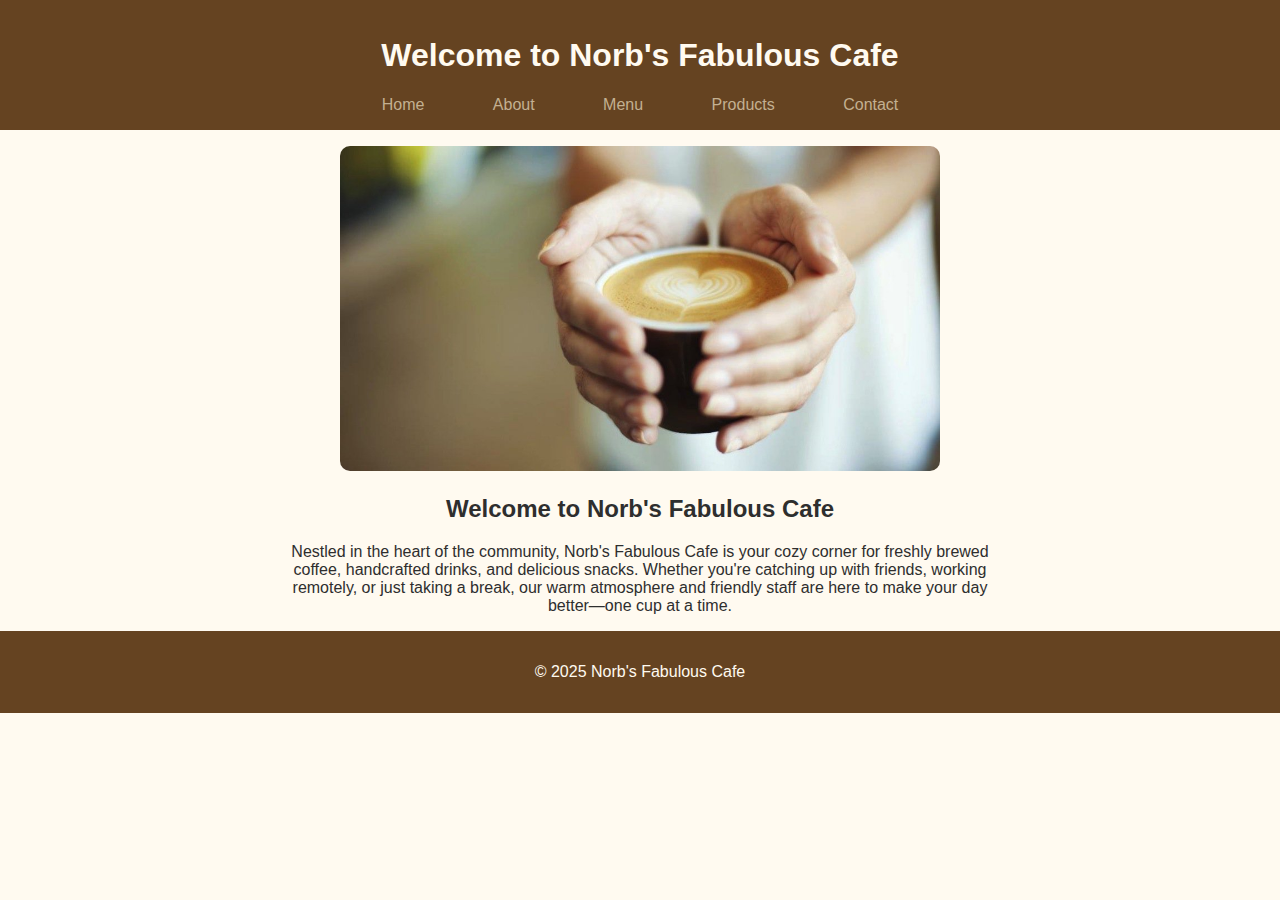
<file: index.html>
<!DOCTYPE html>
<html lang="en">
<head>
  <meta charset="UTF-8" />
  <meta name="viewport" content="width=device-width, initial-scale=1.0" />
  <title>Local Business Cafe</title>
  <link rel="stylesheet" href="css/style.css" />
</head>
<body>
  <header>
    <h1>Welcome to Norb's Fabulous Cafe</h1>
    <nav>
      <a href="index.html">Home</a>
      <a href="about.html">About</a>
      <a href="category.html">Menu</a>
      <a href="products.html">Products</a>
      <a href="contact.html">Contact</a>
    </nav>
  </header>
  <main>
    <section class="welcome">
      <img src="image/1.jpg" alt="Cup of coffee with heart latte art" style="width:100%; max-width:600px; border-radius:10px; display:block; margin:auto;" />
      <h2 style="text-align:center; margin-top:1em;">Welcome to Norb's Fabulous Cafe</h2>
      <p style="text-align:center; max-width:700px; margin:auto;">
    Nestled in the heart of the community, Norb's Fabulous Cafe is your cozy corner for freshly brewed coffee, handcrafted drinks, and delicious snacks. Whether you're catching up with friends, working remotely, or just taking a break, our warm atmosphere and friendly staff are here to make your day better—one cup at a time.
  </p>
</section>
  </main>
  <footer>
    <p>&copy; 2025 Norb's Fabulous Cafe </p>
  </footer>
  <script src="js/script.js"></script>
</body>
</html>
</file>
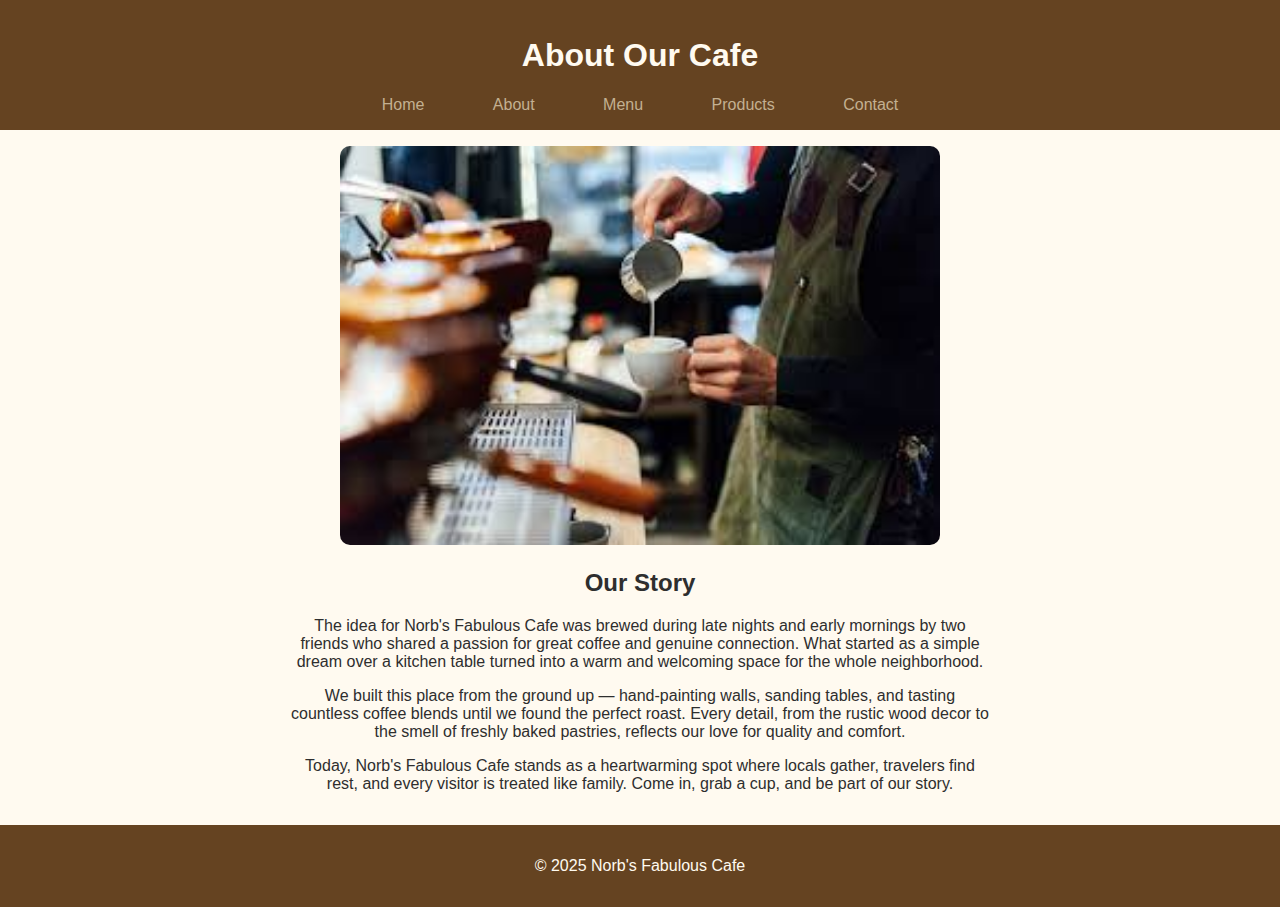
<file: about.html>
<!DOCTYPE html>
<html lang="en">
<head>
  <meta charset="UTF-8" >
  <meta name="viewport" content="width=device-width, initial-scale=1.0" >
  <title>About Us - Norb's Fabulous Cafe</title>
  <link rel="stylesheet" href="css/style.css" >
</head>
<body>
  <header>
    <h1>About Our Cafe</h1>
    <nav>
      <a href="index.html">Home</a>
      <a href="about.html">About</a>
      <a href="category.html">Menu</a>
      <a href="products.html">Products</a>
      <a href="contact.html">Contact</a>
    </nav>
  </header>
  <main>
  <section class="about">
    <img src="image/5.jpeg" alt="Barista" style="width:100%; max-width:600px; border-radius:10px; display:block; margin:auto;" >
    <h2 style="text-align:center; margin-top:1em;">Our Story</h2>
    <p style="text-align:center; max-width:700px; margin:1em auto;">
      The idea for Norb's Fabulous Cafe was brewed during late nights and early mornings by two friends who shared a passion for great coffee and genuine connection. What started as a simple dream over a kitchen table turned into a warm and welcoming space for the whole neighborhood.
    </p>
    <p style="text-align:center; max-width:700px; margin:1em auto;">
      We built this place from the ground up — hand-painting walls, sanding tables, and tasting countless coffee blends until we found the perfect roast. Every detail, from the rustic wood decor to the smell of freshly baked pastries, reflects our love for quality and comfort.
    </p>
    <p style="text-align:center; max-width:700px; margin:1em auto;">
      Today, Norb's Fabulous Cafe stands as a heartwarming spot where locals gather, travelers find rest, and every visitor is treated like family. Come in, grab a cup, and be part of our story.
    </p>
  </section>
</main>
  <footer>
    <p>&copy; 2025 Norb's Fabulous Cafe</p>
  </footer>
</body>
</html>
</file>
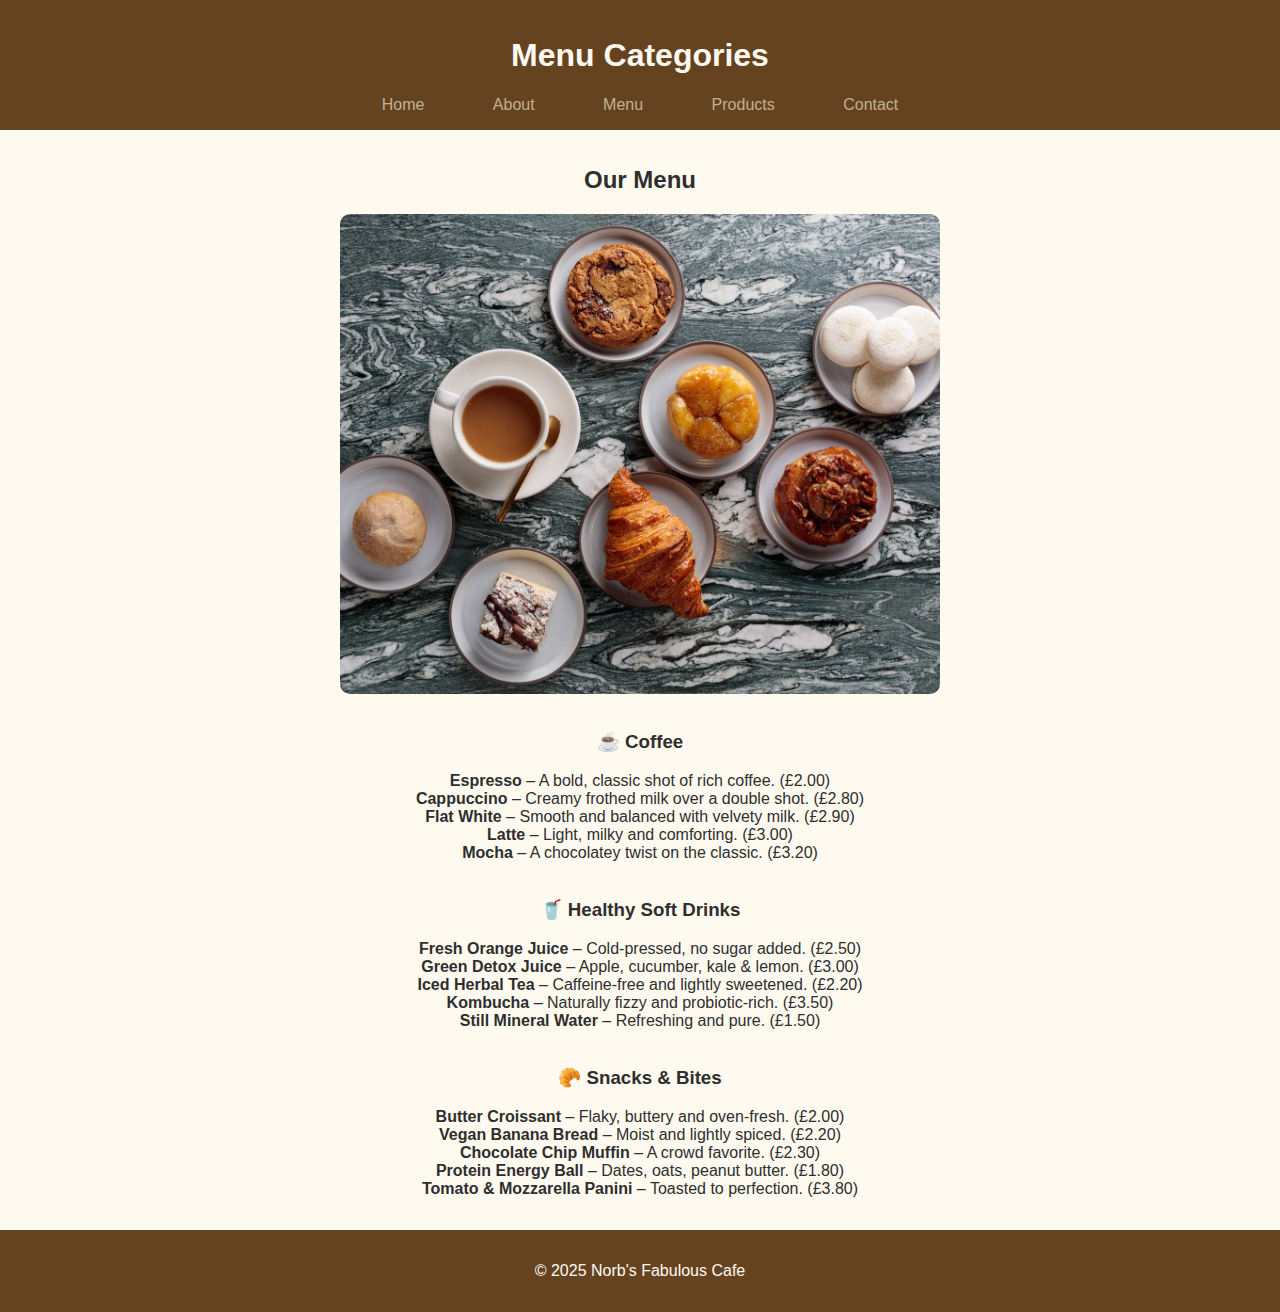
<file: category.html>
<!DOCTYPE html>
<html lang="en">
<head>
  <meta charset="UTF-8" >
  <meta name="viewport" content="width=device-width, initial-scale=1.0" >
  <title>Menu Categories - Norb's Fabulous Cafe</title>
  <link rel="stylesheet" href="css/style.css" >
</head>
<body>
  <header>
    <h1>Menu Categories</h1>
    <nav>
      <a href="index.html">Home</a>
      <a href="about.html">About</a>
      <a href="category.html">Menu</a>
      <a href="products.html">Products</a>
      <a href="contact.html">Contact</a>
    </nav>
  </header>
  <main>
    <section class="menu-category" style="text-align:center; max-width:800px; margin:auto;">
  <h2>Our Menu</h2>
      <img src="image/6.jpg" alt="Table top" style="width:100%; max-width:600px; border-radius:10px; display:block; margin:auto;" >

  <h3 style="margin-top:2em;">☕ Coffee</h3>
  <ul style="list-style:none; padding:0;">
    <li><strong>Espresso</strong> – A bold, classic shot of rich coffee. (£2.00)</li>
    <li><strong>Cappuccino</strong> – Creamy frothed milk over a double shot. (£2.80)</li>
    <li><strong>Flat White</strong> – Smooth and balanced with velvety milk. (£2.90)</li>
    <li><strong>Latte</strong> – Light, milky and comforting. (£3.00)</li>
    <li><strong>Mocha</strong> – A chocolatey twist on the classic. (£3.20)</li>
  </ul>

  <h3 style="margin-top:2em;">🥤 Healthy Soft Drinks</h3>
  <ul style="list-style:none; padding:0;">
    <li><strong>Fresh Orange Juice</strong> – Cold-pressed, no sugar added. (£2.50)</li>
    <li><strong>Green Detox Juice</strong> – Apple, cucumber, kale & lemon. (£3.00)</li>
    <li><strong>Iced Herbal Tea</strong> – Caffeine-free and lightly sweetened. (£2.20)</li>
    <li><strong>Kombucha</strong> – Naturally fizzy and probiotic-rich. (£3.50)</li>
    <li><strong>Still Mineral Water</strong> – Refreshing and pure. (£1.50)</li>
  </ul>

  <h3 style="margin-top:2em;">🥐 Snacks & Bites</h3>
  <ul style="list-style:none; padding:0;">
    <li><strong>Butter Croissant</strong> – Flaky, buttery and oven-fresh. (£2.00)</li>
    <li><strong>Vegan Banana Bread</strong> – Moist and lightly spiced. (£2.20)</li>
    <li><strong>Chocolate Chip Muffin</strong> – A crowd favorite. (£2.30)</li>
    <li><strong>Protein Energy Ball</strong> – Dates, oats, peanut butter. (£1.80)</li>
    <li><strong>Tomato & Mozzarella Panini</strong> – Toasted to perfection. (£3.80)</li>
  </ul>
</section>
  </main>
  <footer>
    <p>&copy; 2025 Norb's Fabulous Cafe</p>
  </footer>
</body>
</html>
</file>
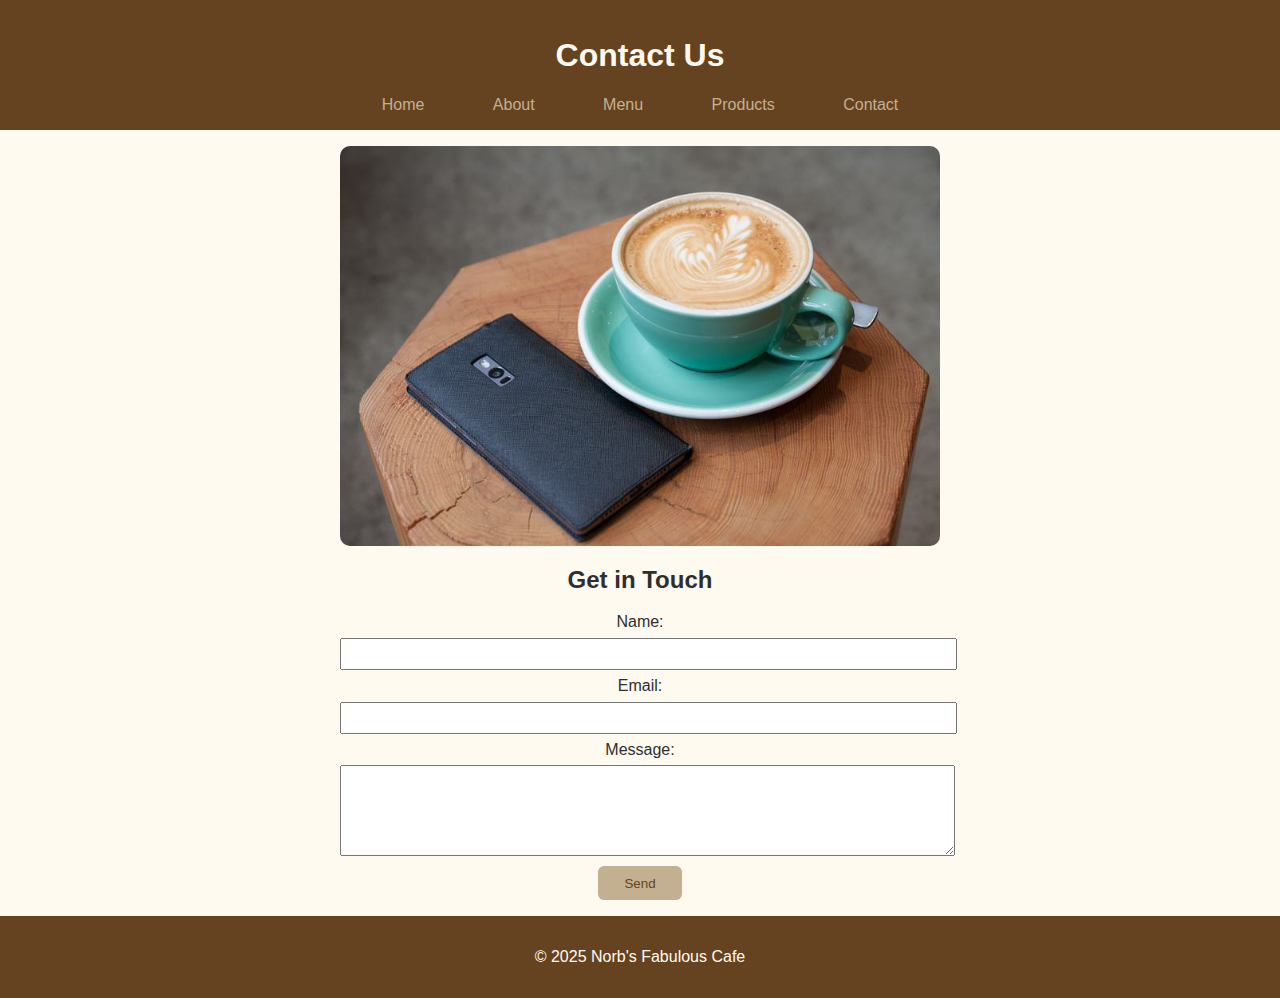
<file: contact.html>
<!DOCTYPE html>
<html lang="en">
<head>
  <meta charset="UTF-8" >
  <meta name="viewport" content="width=device-width, initial-scale=1.0" >
  <title>Contact - Norb's Fabulous Cafe</title>
  <link rel="stylesheet" href="css/style.css" >
</head>
<body>
  <header>
    <h1>Contact Us</h1>
    
    <nav>
      <a href="index.html">Home</a>
      <a href="about.html">About</a>
      <a href="category.html">Menu</a>
      <a href="products.html">Products</a>
      <a href="contact.html">Contact</a>
    </nav>
  </header>
  <main>
    <img src="image/7.jpg" alt="Mobile phone and cup of coffee on cafe table" style="width:100%; max-width:600px; border-radius:10px; display:block; margin:auto;" >
    <section style="text-align:center; max-width:600px; margin:auto;" >
      <h2>Get in Touch</h2>
      <form>
        <label for="name">Name:</label><br>
        <input type="text" id="name" name="name" required style="width:100%; padding:0.5em; margin:0.5em 0;"><br>

        <label for="email">Email:</label><br>
        <input type="email" id="email" name="email" required style="width:100%; padding:0.5em; margin:0.5em 0;"><br>

        <label for="message">Message:</label><br>
        <textarea id="message" name="message" required rows="5" style="width:100%; padding:0.5em; margin:0.5em 0;"></textarea><br>

        <button type="submit" style="padding:0.7em 2em; background-color:#c3b091; color:#654321; border:none; border-radius:6px; cursor:pointer;">Send</button>
      </form>
    </section>
  </main>
  <footer>
    <p>&copy; 2025 Norb's Fabulous Cafe</p>
  </footer>
</body>
</html>
</file>
<file: css/style.css>
body {
  font-family: Arial, sans-serif;
  margin: 0;
  padding: 0;
  background: #fffaf0; /* light cream */
  color: #2e2e2e; /* dark gray */
}
header, footer {
  background: #654321; /* cafe brown */
  color: #fffaf0; /* light cream */
  padding: 1em;
  text-align: center;
}
nav a {
  margin: 0 1em;
  color: #c3b091; /* tan-beige */
  text-decoration: none;
  padding: 0.5em 1em;
  border-radius: 8px;
  transition: background-color 0.3s, color 0.3s;
}
nav a:hover {
  background-color: #c3b091; /* tan-beige rectangle */
  color: #654321; /* dark brown text */
}
main {
  padding: 1em;
}
.product {
  margin: 1em 0;
  padding: 1em;
  background: #fffaf0; /* light cream */
  border: 1px solid #c3b091; /* matching accent */
}
@media (max-width: 600px) {
  nav a {
    display: block;
    margin: 0.5em 0;
  }
}
</file>
